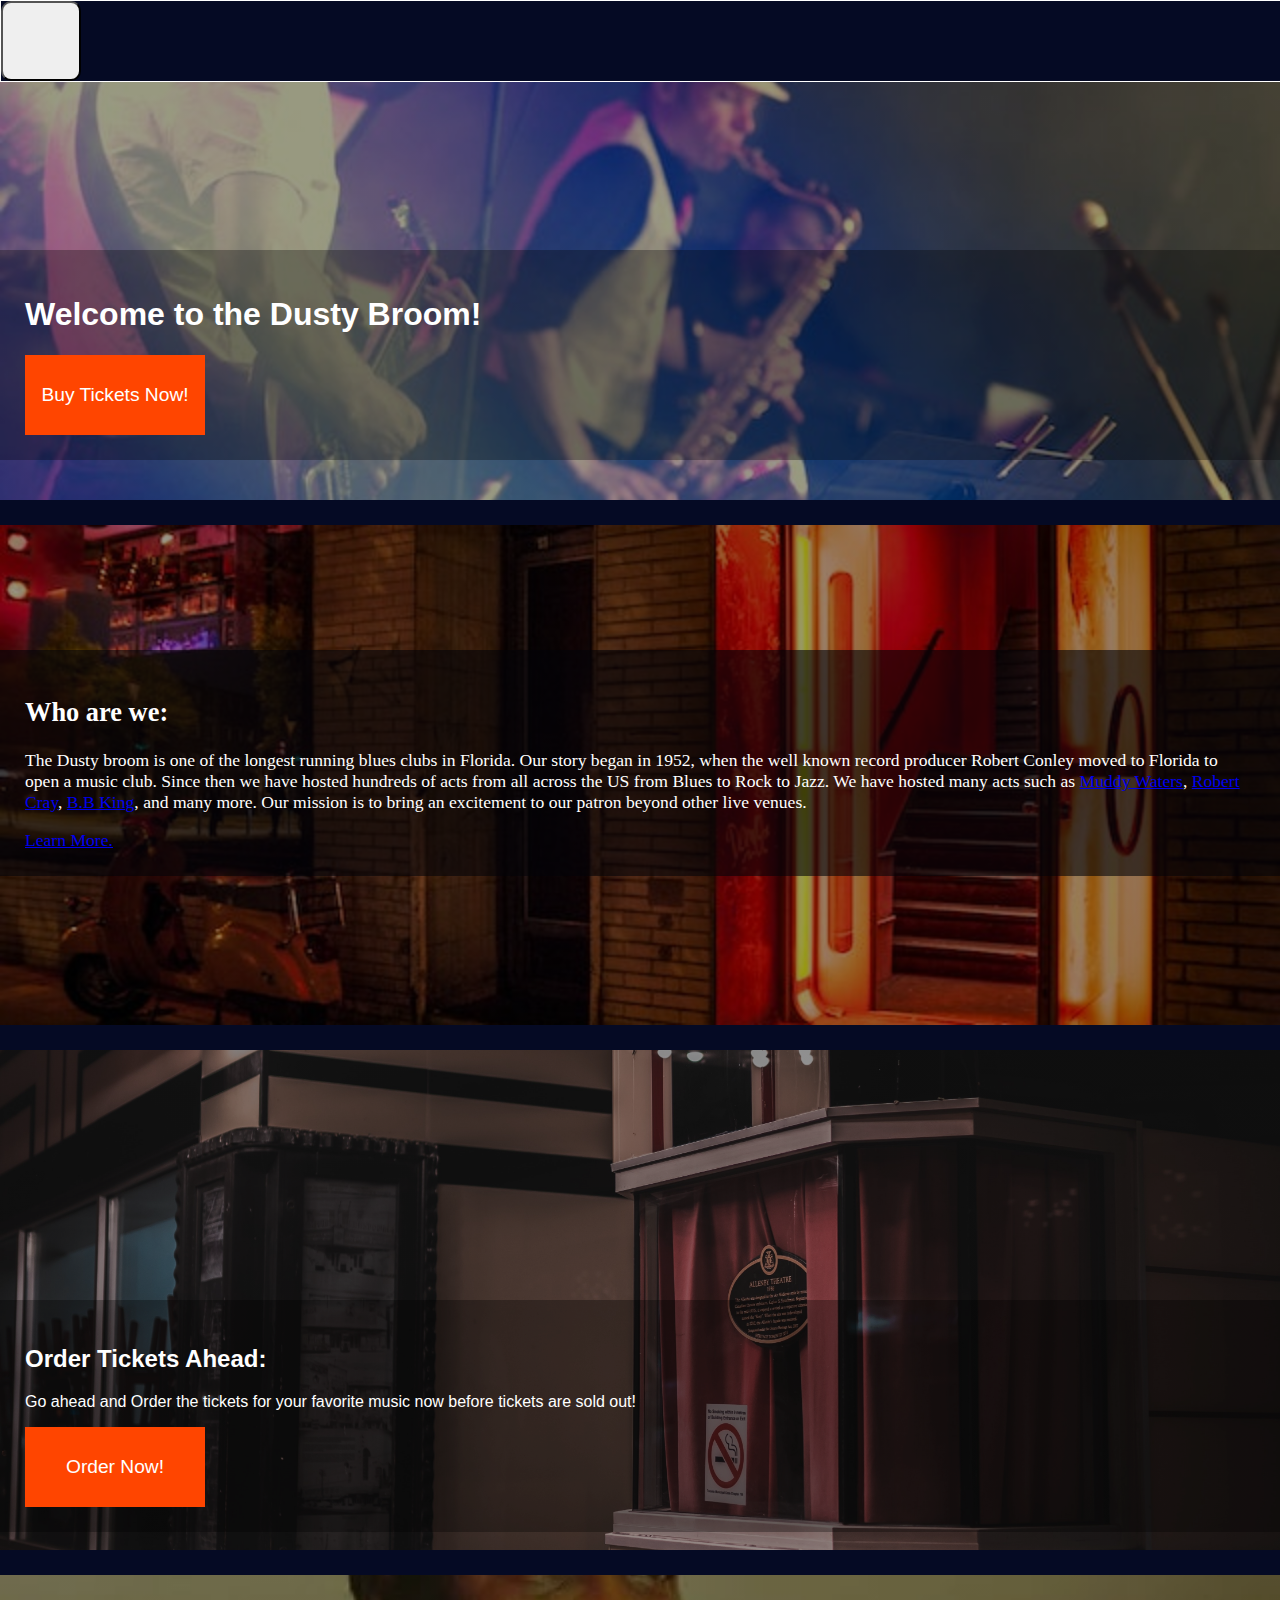
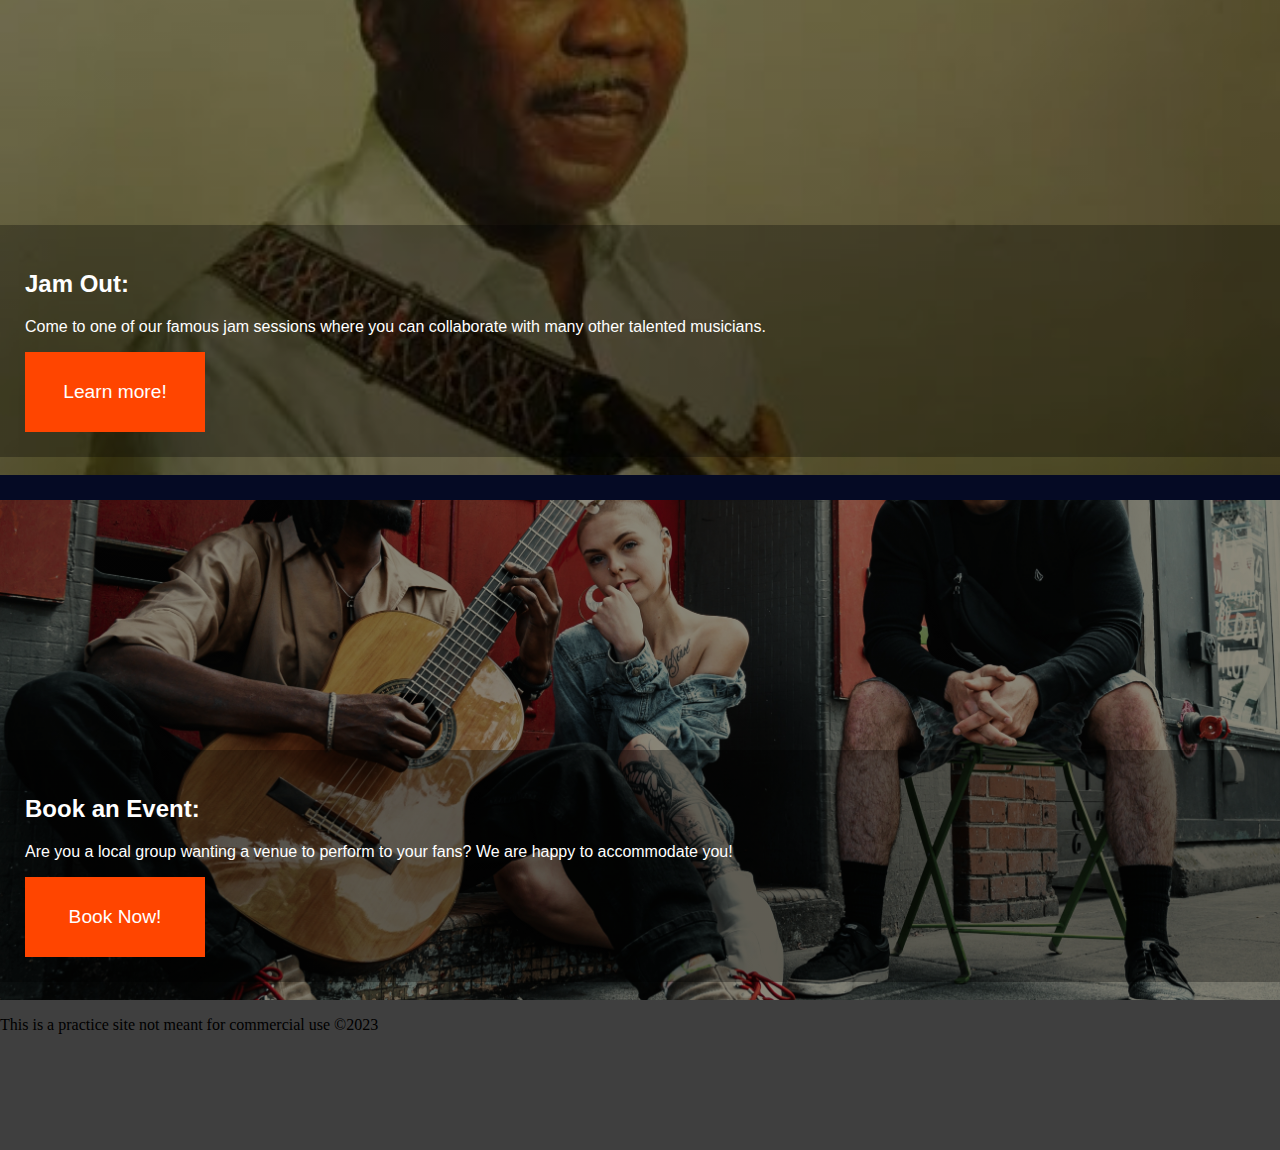
<file: index.html>
<!doctype html>

<html lang="en">
    <head>
        <meta charset="utf-8">
        <title>Dusty Brooms</title>
        <link rel="stylesheet" href="stylesheet.css"/>
        <script src="https://ajax.googleapis.com/ajax/libs/jquery/3.7.1/jquery.min.js"></script>
        <script>
            $(document).ready(function(){
                $(".menu-button").click(function(){
                    $("nav").toggle();
                });
            });
        </script>
    </head>
    
    <body id='homepage'>
        <header id="header">
            <button type="button" class="menu-button"></button>

            <nav>
                <div id='navbar'>
                    <button class="navbutton"  onclick="window.location.href='index.html';">Home</button>
                    <button class="navbutton"  onclick="window.location.href='about.html';">About</button>
                    <button class="navbutton"  onclick="window.location.href='Events.html';">Events</button>
                    <button class="navbutton"  onclick="window.location.href='contact.html';">Contact</button>
                </div>
            </nav>
        </header>
        
            <div id="heroimage">
                <div class="hero_header">
                    <h1>Welcome to the Dusty Broom!</h1>
                    <button class="hero_button" id="call">Buy Tickets Now!</button>
                </div>
            </div>
            <div class="forepage">
                <div class="infobox">
                    <div class="info">
                        <h2>Who are we:</h2>
                        <p>
                            The Dusty broom is one of the longest running blues clubs in Florida. 
                            Our story began in 1952, when the well known record producer Robert Conley moved to Florida to open a music club. 
                            Since then we have hosted hundreds of acts from all across the US from Blues to Rock to Jazz.
                            We have hosted many acts such as <a href="https://www.udiscovermusic.com/artist/muddy-waters/">Muddy Waters</a>, 
                            <a href="https://www.udiscovermusic.com/artist/robert-cray/">Robert Cray</a>, 
                            <a href="https://www.udiscovermusic.com/stories/rediscover-b-b-king-live-at-the-regal/">B.B King</a>, and many more.
                            Our mission is to bring an excitement to our patron beyond other live venues.
                        </p>
                        <a href="about.html">Learn More.</a>
                    
                    </div>
                </div>
                <div id="buytickets" class="section" style="margin-bottom: 25px;">
                    <div class="hero_header">
                        <h2>Order Tickets Ahead:</h2>
                        <p>
                            Go ahead and Order the tickets for your favorite music now before tickets are sold out!
                        
                        </p>
                        <button class="hero_button">Order Now!</button> 
                    </div>
                </div>
                <div id="bookevents" class="section" style="margin-bottom: 25px;">
                    <div class="hero_header">
                        <h2>Jam Out:</h2>
                        <p>
                            Come to one of our famous jam sessions where you can collaborate with many other talented musicians.
                        </p>
                        <button class="hero_button">Learn more!</button>
                    </div>
                </div>
                <div id="bookevents2" class="section">
                    <div class="hero_header">
                        <h2>Book an Event:</h2>
                        <p>
                            Are you a local group wanting a venue to perform to your fans? We are happy to accommodate you! 
                        </p>
                        <button class="hero_button">Book Now!</button>
                    </div>
                </div>
            </div>
        <footer id="footer">
            <p>This is a practice site not meant for commercial use &copy2023</p>
        </footer>
    
    </body>
</html>
</file>
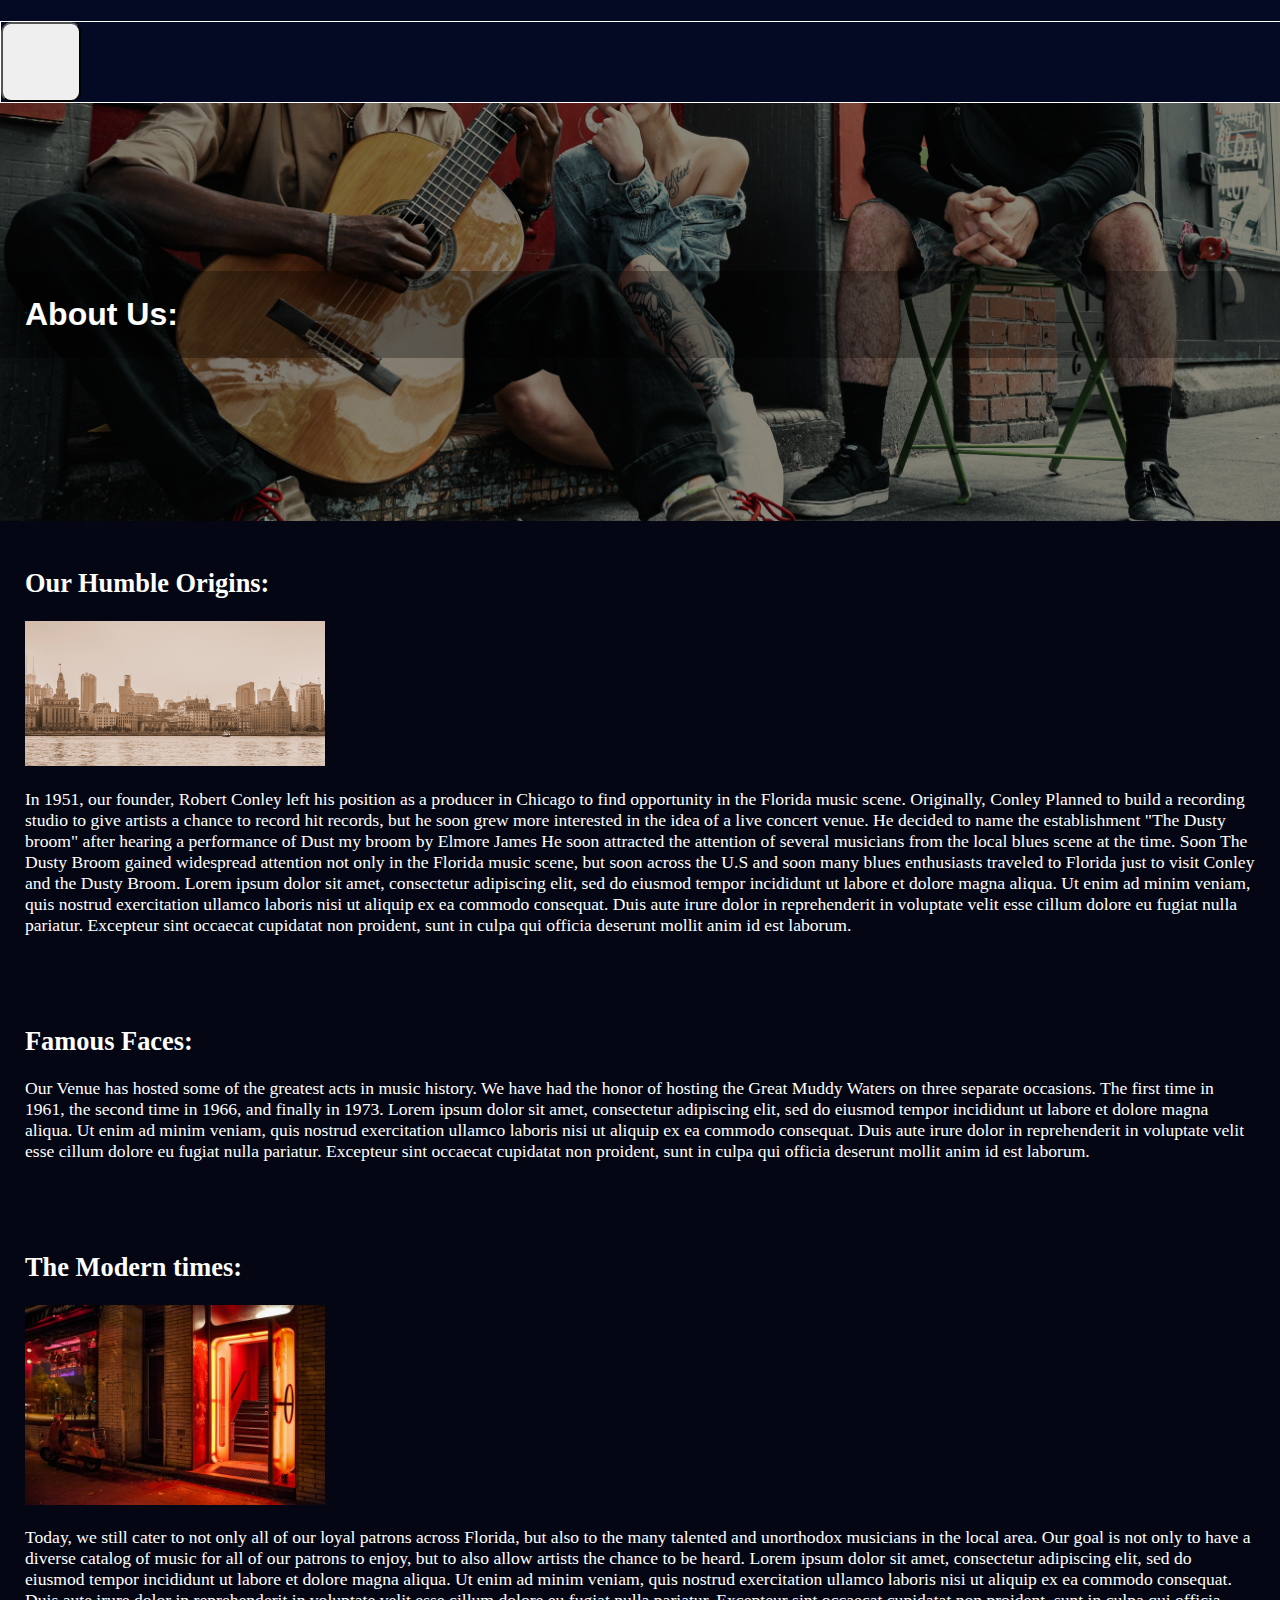
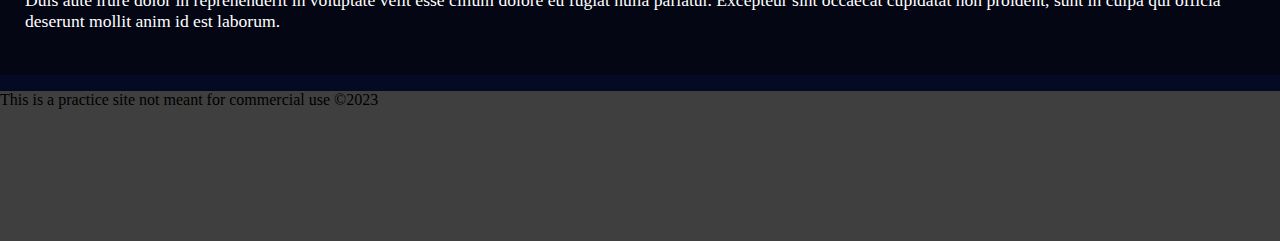
<file: about.html>
<!doctype html>

<html lang="en">
    <head>
        <meta charset="utf-8">
        <title>About Us</title>
        <link rel="stylesheet" href="stylesheet.css"/>
        <script src="https://ajax.googleapis.com/ajax/libs/jquery/3.7.1/jquery.min.js"></script>
        <script>
            $(document).ready(function(){
                $(".menu-button").click(function(){
                    $("nav").toggle();
                });
            });
        </script>
        <style>
        </style>
    </head>
    
    <body id="aboutme">
            <header id="header">
                <button type="button" class="menu-button"></button>

                <nav>
                    <div id='navbar'>
                        <button class="navbutton"  onclick="window.location.href='index.html';">Home</button>
                        <button class="navbutton"  onclick="window.location.href='about.html';">About</button>
                        <button class="navbutton"  onclick="window.location.href='Events.html';">Events</button>
                        <button class="navbutton"  onclick="window.location.href='contact.html';">Contact</button>
                    </div>
                </nav>
            </header>
            
            <div id="aboutpic">
                <h1 class="hero_header">About Us:</h1>
            </div>
            <div class="forepage">
                <div class="info" id="humble">
                    <h2>Our Humble Origins:</h2><!-- Get ready for the most bull story possible -->
                    <img id="float" src="Pictures/beautiful-old-city-view.jpg" width="300" alt="city">
                    <p>
                        In 1951, our founder, Robert Conley left his position as a producer in Chicago to find opportunity in the Florida music scene.
                        Originally, Conley Planned to build a recording studio to give artists a chance to record hit records, but he soon grew more
                        interested in the idea of a live concert venue.
                        He decided to name the establishment "The Dusty broom" after hearing a performance of Dust my broom by Elmore James
                        He soon attracted the attention of several musicians from the local blues scene at the time. 
                        Soon The Dusty Broom gained widespread attention not only in the Florida music scene, but soon across the U.S
                        and soon many blues enthusiasts traveled to Florida just to visit Conley and the Dusty Broom.
                        Lorem ipsum dolor sit amet, consectetur adipiscing elit, sed do eiusmod tempor incididunt ut labore et dolore magna aliqua. 
                        Ut enim ad minim veniam, quis nostrud exercitation ullamco laboris nisi ut aliquip ex ea commodo consequat. 
                        Duis aute irure dolor in reprehenderit in voluptate velit esse cillum dolore eu fugiat nulla pariatur. 
                        Excepteur sint occaecat cupidatat non proident, sunt in culpa qui officia deserunt mollit anim id est laborum.
                    </p>
                </div>
                <div class="info" id="famous">
                    <h2>Famous Faces:</h2>
                    <p>Our Venue has hosted some of the greatest acts in music history.
                    We have had the honor of hosting the Great Muddy Waters on three separate occasions.
                    The first time in 1961, the second time in 1966, and finally in 1973.
                    Lorem ipsum dolor sit amet, consectetur adipiscing elit, sed do eiusmod tempor incididunt ut labore et dolore magna aliqua. 
                    Ut enim ad minim veniam, quis nostrud exercitation ullamco laboris nisi ut aliquip ex ea commodo consequat. 
                    Duis aute irure dolor in reprehenderit in voluptate velit esse cillum dolore eu fugiat nulla pariatur. 
                    Excepteur sint occaecat cupidatat non proident, sunt in culpa qui officia deserunt mollit anim id est laborum.</p>
                    
                    
                </div>
                <div class="info" id="modern">
                    <h2>The Modern times:</h2>
                    <img id="float" src="Pictures/club-exterior.jpg" width="300" alt=""/>
                    <p>
                        Today, we still cater to not only all of our loyal patrons across Florida, but also to the many talented and unorthodox musicians in the local area.
                        Our goal is not only to have a diverse catalog of music for all of our patrons to enjoy, but to also allow artists the chance to be heard.
                        Lorem ipsum dolor sit amet, consectetur adipiscing elit, sed do eiusmod tempor incididunt ut labore et dolore magna aliqua. 
                        Ut enim ad minim veniam, quis nostrud exercitation ullamco laboris nisi ut aliquip ex ea commodo consequat. 
                        Duis aute irure dolor in reprehenderit in voluptate velit esse cillum dolore eu fugiat nulla pariatur. 
                        Excepteur sint occaecat cupidatat non proident, sunt in culpa qui officia deserunt mollit anim id est laborum.
                    </p>
                </div>
            </div>
            <footer id="footer">
                <p>This is a practice site not meant for commercial use &copy2023</p>
            </footer>
    </body>
</html>
</file>
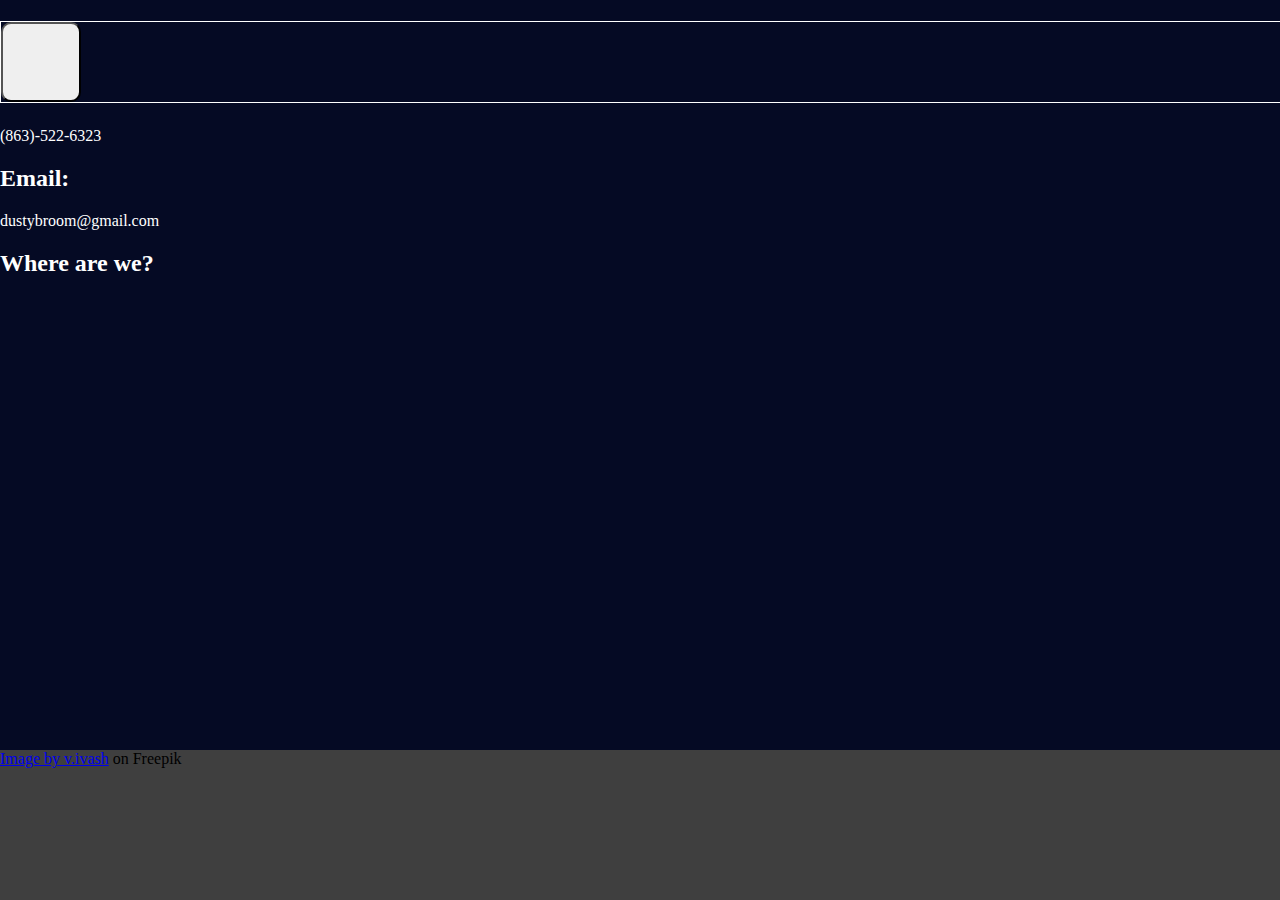
<file: contact.html>
<!doctype html>

<html lang="en">
    <head>
        <meta charset="utf-8">
        <title>Contact Us</title>
        <link rel="stylesheet" href="stylesheet.css"/>
        <script src="https://ajax.googleapis.com/ajax/libs/jquery/3.7.1/jquery.min.js"></script>
        <script>
            $(document).ready(function(){
                $(".menu-button").click(function(){
                    $("nav").toggle();
                });
            });
        </script>
    </head>
    
    <body>
        <header id="header">
            <button type="button" class="menu-button"></button>

            <nav>
                <div id='navbar'>
                    <button class="navbutton"  onclick="window.location.href='index.html';">Home</button>
                    <button class="navbutton"  onclick="window.location.href='about.html';">About</button>
                    <button class="navbutton"  onclick="window.location.href='Events.html';">Events</button>
                    <button class="navbutton"  onclick="window.location.href='contact.html';">Contact</button>
                </div>
            </nav>
        </header>
        
        <main class="forepage">
            <h1>Contact Us:</h1>
            <div>
                <h2>Phone:</h2>
                <p><span class="telephone">(863)-522-6323</span></p>
            </div>
            <div>
                <h2>Email:</h2>
                <p><span class="email">dustybroom@gmail.com</span></p>
            </div>
            <div>
                <h2>Where are we?</h2>
                <iframe src="https://www.google.com/maps/embed?pb=!1m18!1m12!1m3!1d6600026.557428345!2d-106.4596525775337!3d36.12591569765005!2m3!1f0!2f0!3f0!3m2!1i1024!2i768!4f13.1!3m3!1m2!1s0x864e73f6ae939dbd%3A0xd4c1a1fc592841eb!2sYour%20Mom&#39;s%20House!5e0!3m2!1sen!2sus!4v1698158621461!5m2!1sen!2sus" width="600" height="450" style="border:0;" allowfullscreen="" loading="lazy" referrerpolicy="no-referrer-when-downgrade"></iframe>
            </div>
        </main>
        <footer><a href="https://www.freepik.com/free-photo/man-plays-saxophone_1275094.htm#query=jazz%20band&position=0&from_view=search&track=ais">Image by v.ivash</a> on Freepik</footer>
    </body>
</html>
</file>
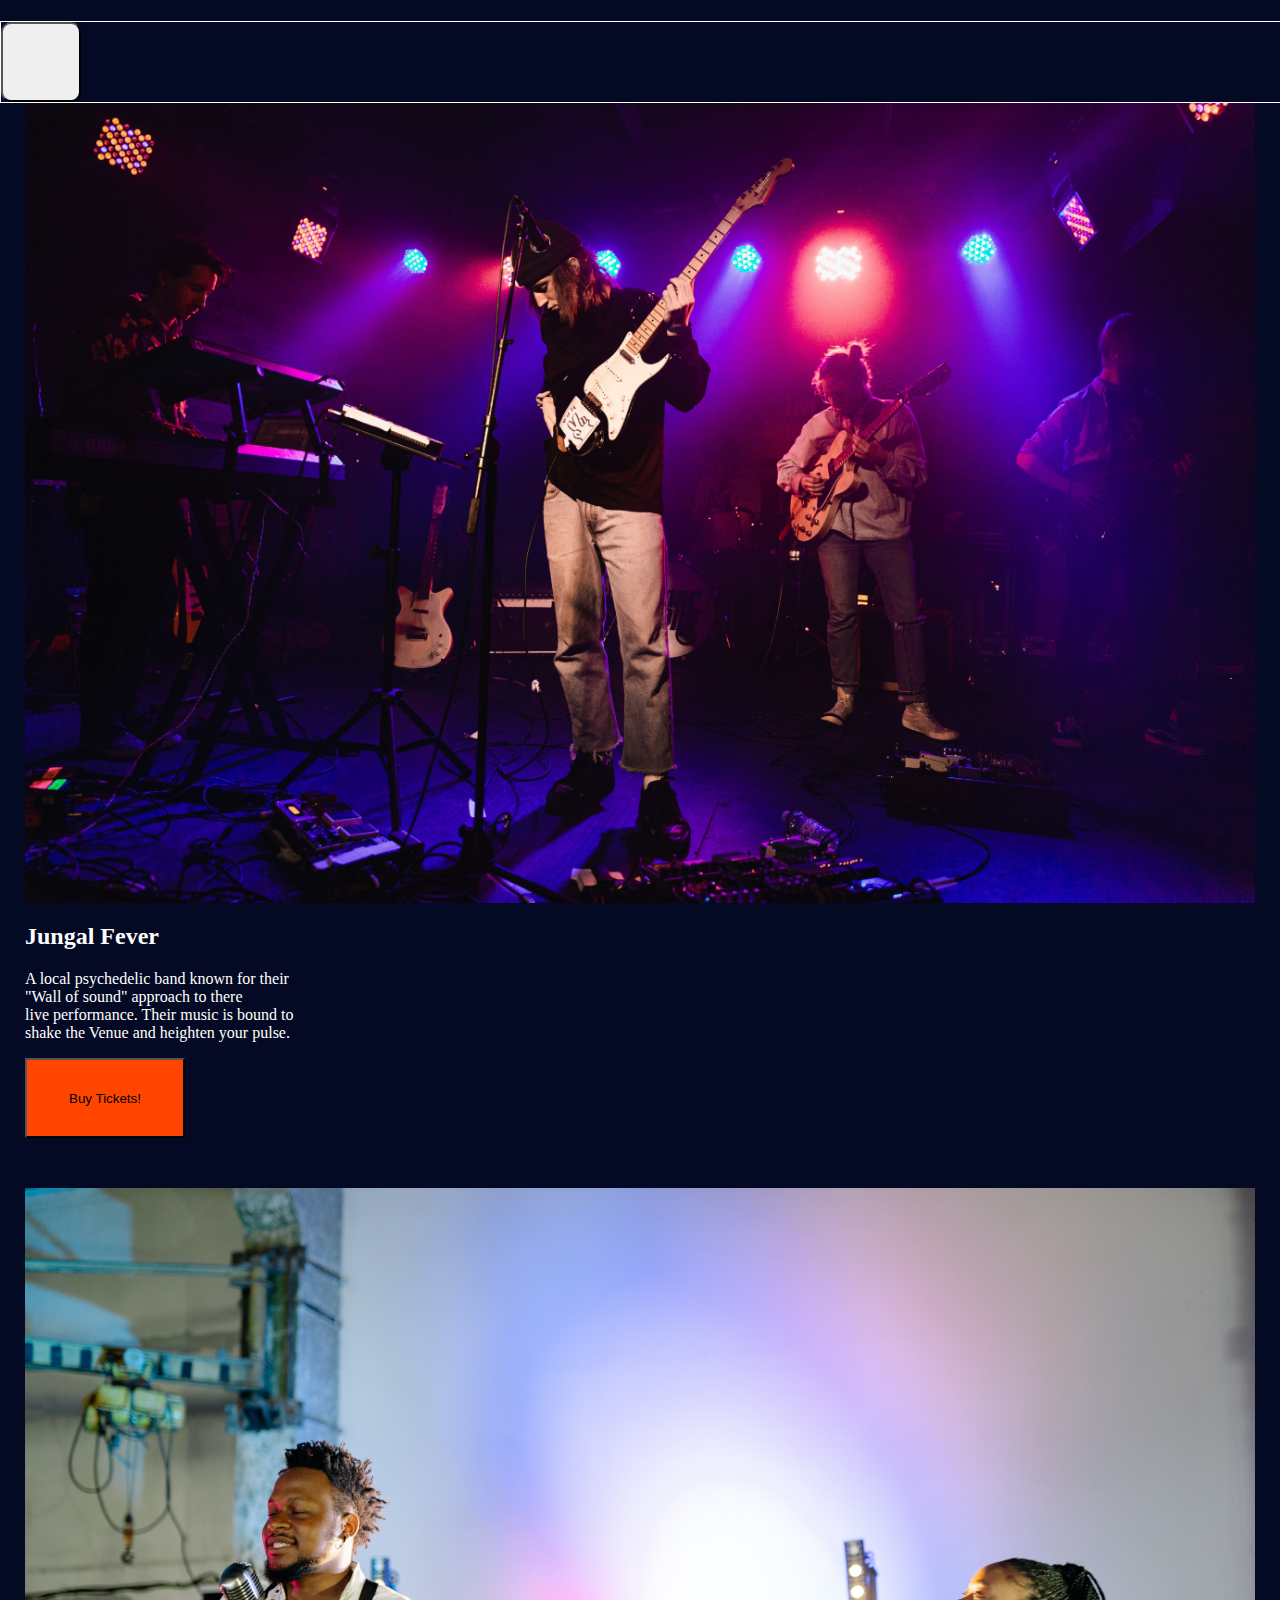
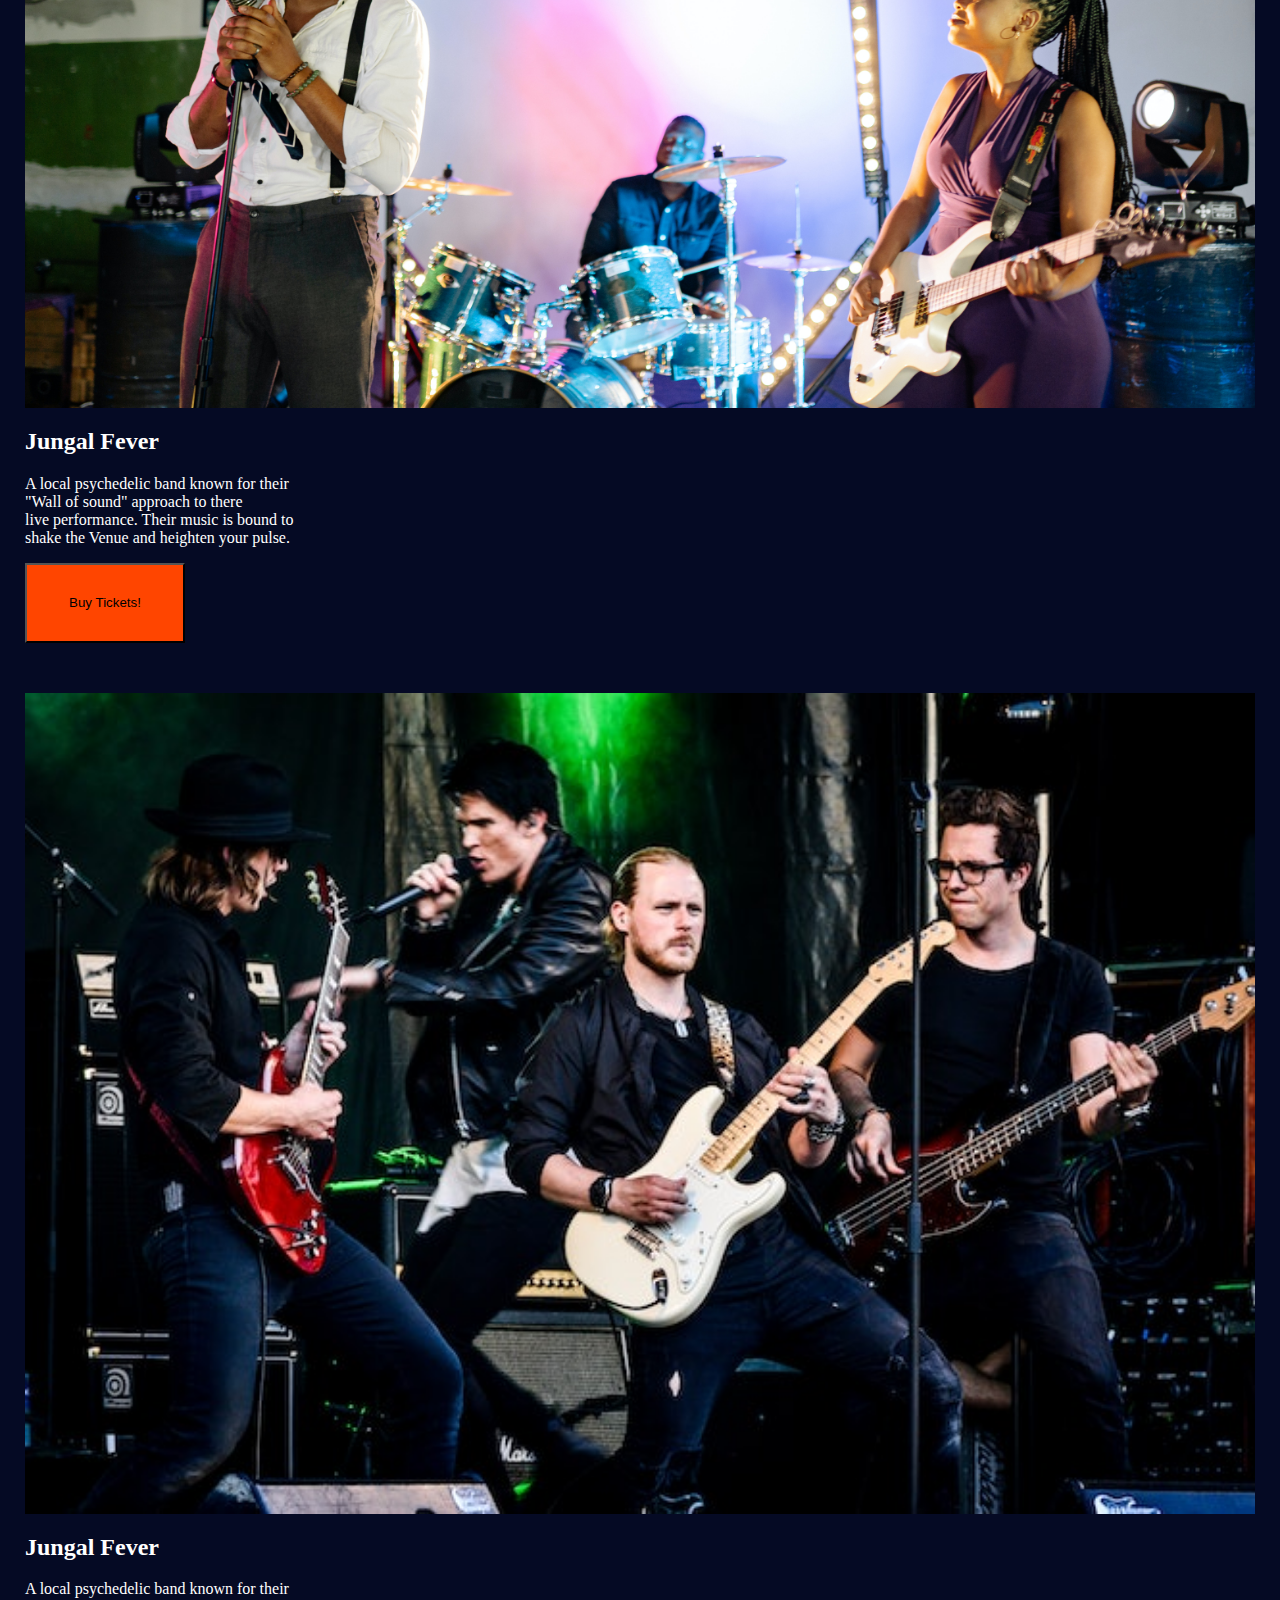
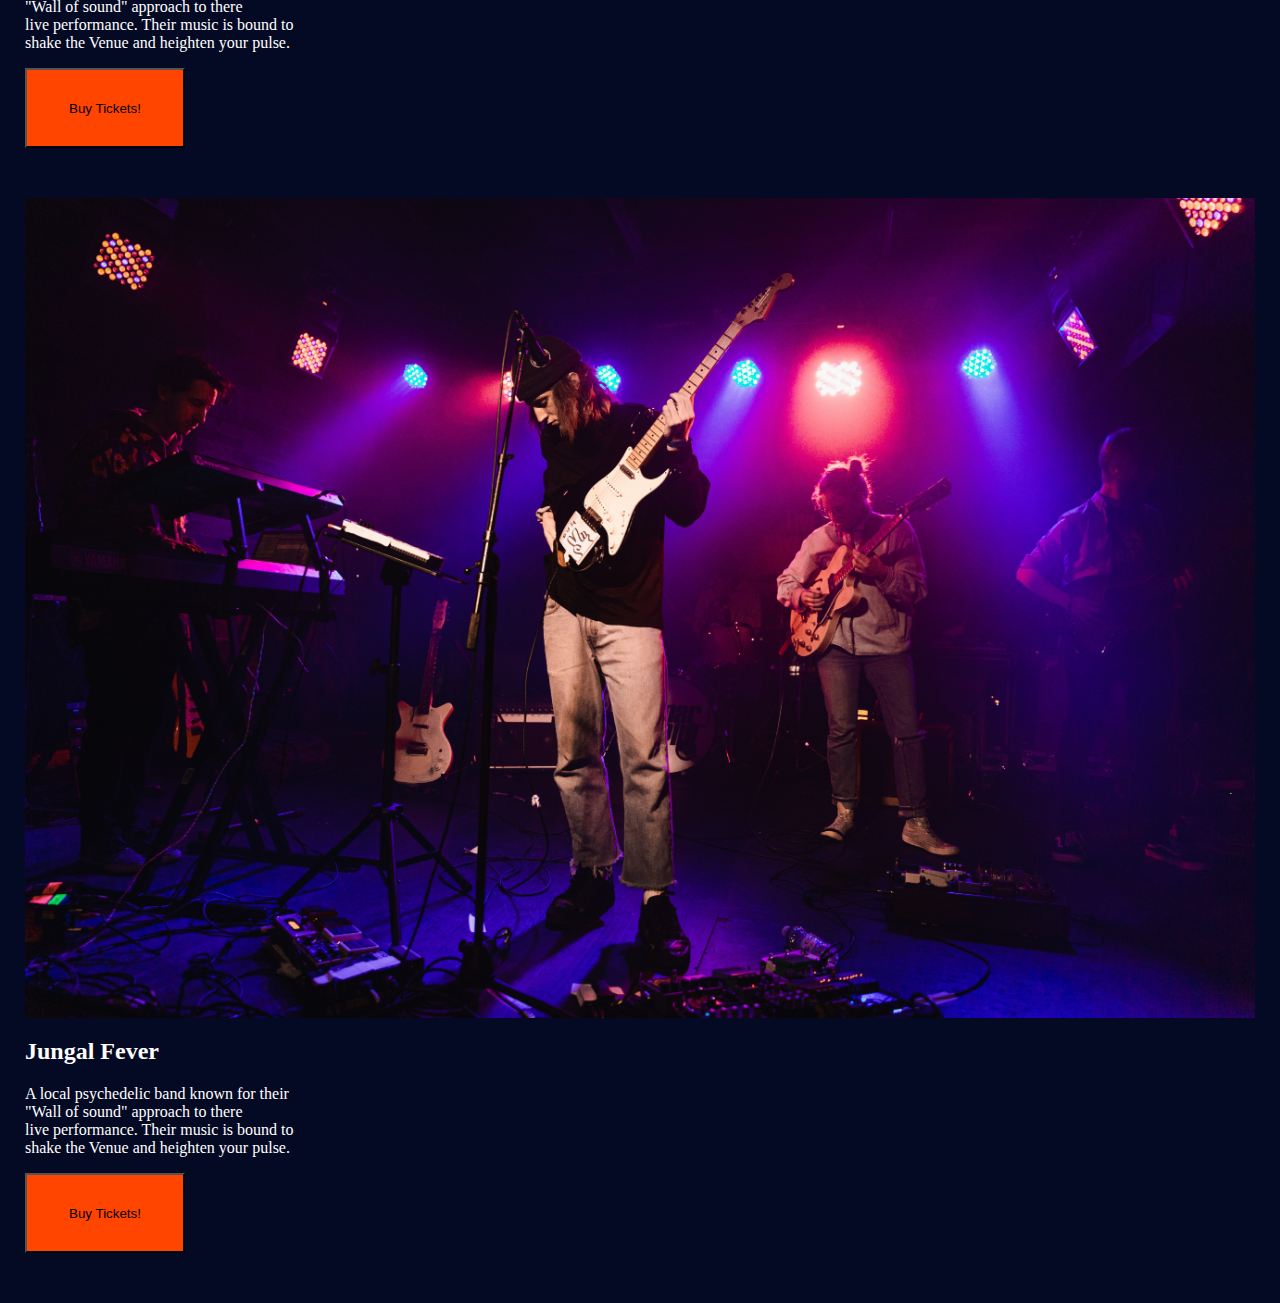
<file: Events.html>
<!doctype html>

<html lang="en">
    <head>
        <meta charset="utf-8"><!-- comment -->
        <title>Our Events</title>
        <link rel="stylesheet" href="stylesheet.css"/>
        <script src="https://ajax.googleapis.com/ajax/libs/jquery/3.7.1/jquery.min.js"></script>
        <script>
            $(document).ready(function(){
                $(".menu-button").click(function(){
                    $("nav").toggle();
                });
            });
        </script>
        <style>
        </style>
    </head>
    <body id="calender">
        <header id="header">
            <button type="button" class="menu-button"></button>

            <nav>
                <div id='navbar'>
                    <button class="navbutton"  onclick="window.location.href='index.html';">Home</button>
                    <button class="navbutton"  onclick="window.location.href='about.html';">About</button>
                    <button class="navbutton"  onclick="window.location.href='Events.html';">Events</button>
                    <button class="navbutton"  onclick="window.location.href='contact.html';">Contact</button>
                </div>
            </nav>
        </header>
        <div class="forepage">
            <h1 id="title">Upcoming Events:</h1>
            <div class="event">
                <img src="Pictures/Jungal-Fever.jpg" alt="Jungal-fever">
                <div class="description">
                    <h2>Jungal Fever</h2>
                    <p>
                        A local psychedelic band known for their<br>
                        "Wall of sound" approach to there<br>
                        live performance. Their music is bound to<br>
                        shake the Venue and heighten your pulse.<br>
                    </p>
                    <button class="event-button">Buy Tickets!</button>
                </div>

            </div>
            <div class="event">
                <img src="Pictures/LadyBo-RhythmBrothers.jpg" alt="Jungal-fever">
                <div class="description">
                    <h2>Jungal Fever</h2>
                    <p>
                        A local psychedelic band known for their<br>
                        "Wall of sound" approach to there<br>
                        live performance. Their music is bound to<br>
                        shake the Venue and heighten your pulse.<br>
                    </p>
                    <button class="event-button">Buy Tickets!</button>
                </div>
            </div>
            <div class="event">
                <img src="Pictures/The-Sharones.jpg" alt="Jungal-fever">
                <div class="description">
                    <h2>Jungal Fever</h2>
                    <p>
                        A local psychedelic band known for their<br>
                        "Wall of sound" approach to there<br>
                        live performance. Their music is bound to<br>
                        shake the Venue and heighten your pulse.<br>
                    </p>
                    <button class="event-button">Buy Tickets!</button>
                </div>
            </div>
            <div class="event">
                <img src="Pictures/Jungal-Fever.jpg" alt="Jungal-fever">
                <div class="description">
                    <h2>Jungal Fever</h2>
                    <p>
                        A local psychedelic band known for their<br>
                        "Wall of sound" approach to there<br>
                        live performance. Their music is bound to<br>
                        shake the Venue and heighten your pulse.<br>
                    </p>
                    <button class="event-button">Buy Tickets!</button>
                </div>
            </div>
        </div>
    </body>
</html>
</file>
<file: stylesheet.css>
/*Whole page*/
html{
    box-sizing: inherit;
}

body{
    background-color: #050a24;
    margin: 0;
}
.forepage{
    margin-top: 0;
    margin-bottom: 0;
    color: white;
}
header{
    z-index: 1;
    position: fixed;
    display: flex;
    flex-direction: row;
    width: 100%;
    background-color: #050a24;
    border: 1px solid white;
}
.menu-button{
    width: 80px;
    height: 80px;
    border-radius: 10px;

}
footer{
    grid-area: ("footer");
    height: 150px;
    background-color: rgb(63, 63, 63);
    margin-left: 0;
    margin-right: 0;
}
/*Hero images stuff*/

    #heroimage{
    grid-area: ("heroimage");
    background-image: linear-gradient(rgba(0,0,0,0.4),rgba(0,0,0,0.4)),url("Pictures/blues_performance.jpg");
    height: 500px;
    margin: 0;
    background-position: center;
    background-repeat: no-repeat;
    background-size: cover;
    position: relative;
    }
    #buytickets{
        grid-area: ("buytickets");
        background-image: linear-gradient(rgba(0,0,0,0.4),rgba(0,0,0,0.4)),url("Pictures/ticket-booth.jpg");
        height: 500px;
        margin: 0;
        background-position: center;
        background-repeat: no-repeat;
        background-size: cover;
        position: relative;
    }
    #bookevents{
        grid-area: ("bookevents");
        background-image: linear-gradient(rgba(0,0,0,0.4),rgba(0,0,0,0.4)),url("Pictures/muddy.jpg");
        height: 500px;
        margin: 0;
        background-position: center;
        background-repeat: no-repeat;
        background-size: cover;
        position: relative;
    }
    #bookevents2{
        grid-area:("bookevents2");
        background-image: linear-gradient(rgba(0,0,0,0.4),rgba(0,0,0,0.4)),url("Pictures/Musicians.jpg");
        height: 500px;
        margin: 0;
        background-position: center;
        background-repeat: no-repeat;
        background-size: cover;
        position: relative;
    }
#aboutpic{
    background-image: linear-gradient(rgba(0,0,0,0.4),rgba(0,0,0,0.4)),url("Pictures/Musicians.jpg");
    height: 500px;
    margin: 0;
    background-position: center;
    background-repeat: no-repeat;
    background-size: cover;
    position: relative;
}
/*Hero Header stuff*/
.hero_header{
    background-color: rgba(0,0,0,0.3);
    color: white;
    position: relative;
    top: 50%;
    padding:25px;
    font-family: Arial, Helvetica, sans-serif;

}
.hero_button{
    font-size: 1.2em;
    background-color: orangered;
    color:white;
    border: none;
    width: 180px;
}

    /*navbar*/
    nav{
        display: none;
        overflow: hidden;
        z-index: 1;
        transition: 1s;
        flex-direction: row;
        margin-bottom: 35px;
        margin-right: 25px;
        width: 100%;
    }
    #navbar{
        grid-area: ("navbar");
        display: flex;
        flex-direction: row;
        align-items: center;
        margin-right: 25px;

    }
    button{
        height: 80px;
        width: 160px;
    }
    .navbutton{
        border: 1px solid white;
        background-color: #050a24;
        color: white;

        border-top-right-radius: 10px;
        border-bottom-right-radius: 10px;
        border-left: none;
    }
    .navbutton:hover{
        transition: 0.3s;
        background-color: orangered;
        color: #050a24;
    }
/*information box + picture*/
.infobox{
    background-image: linear-gradient(rgba(0,0,0,0.4),rgba(0,0,0,0.4)),url("Pictures/club-exterior.jpg");
    height: 500px;
    background-position: center;
    background-repeat: no-repeat;
    background-size: cover;
    position: relative;

    background-color: black;
    display: flex;
    align-items: center;
    align-content: center;
    flex-direction: column;
    margin-top: 25px;
    margin-bottom: 25px;
}
.info{
    background-color: rgba(3, 4, 9, 0.6);
    color: white;
    font-size: 1.1em;;
    padding: 25px;

    position:relative;
    top: 25%;
    }
#homepage{
    display: flex;
    flex-direction: column;
    
}

.event{

    display: flex;
    flex-direction: column;
    margin: 25px;
    margin-bottom: 50px;
}
.event-button{
    background-color: orangered;
}
</file>
